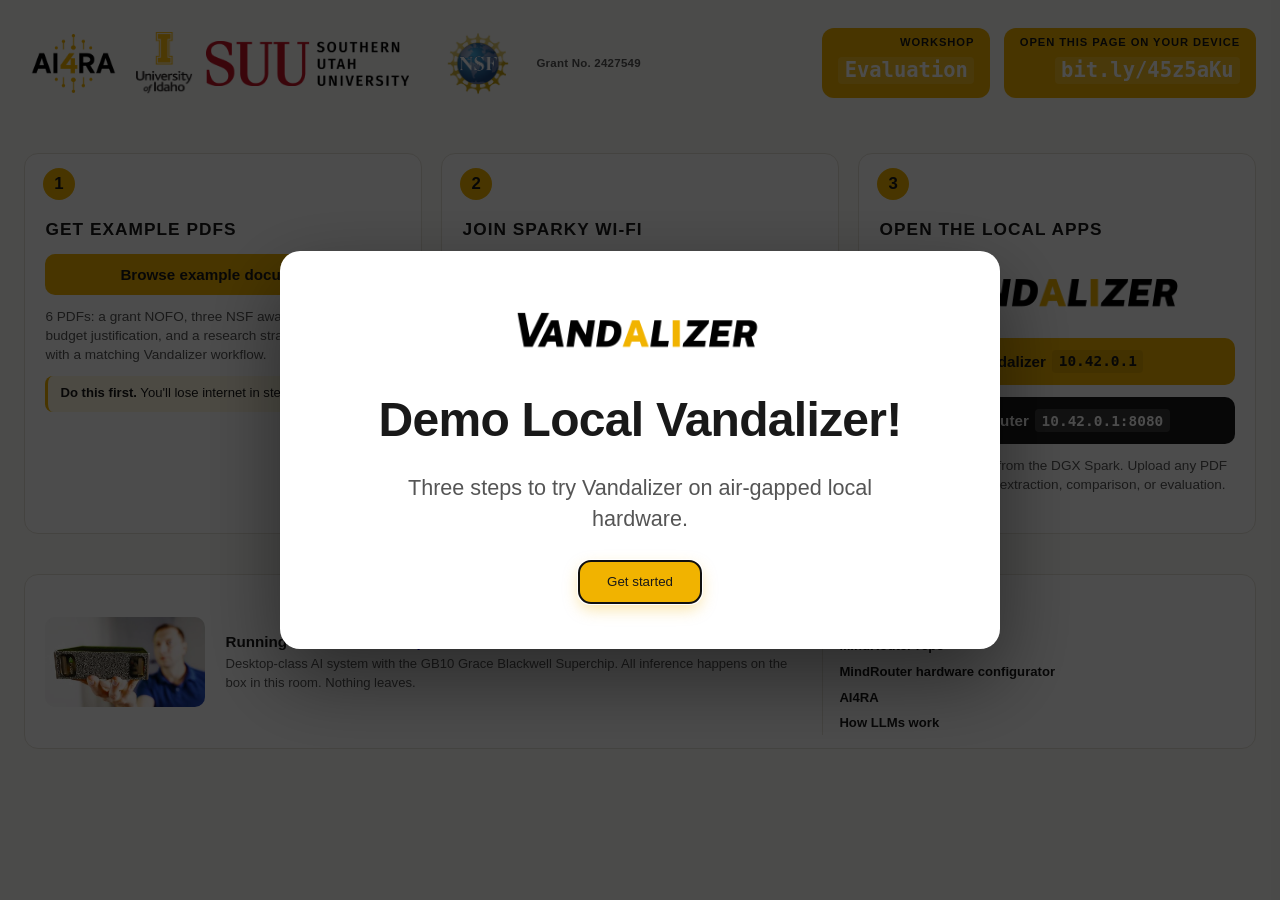
<file: docs/index.html>
<!DOCTYPE html>
<html lang="en">
  <head>
    <meta charset="UTF-8" />
    <meta name="viewport" content="width=device-width, initial-scale=1.0" />
    <meta name="theme-color" content="#f1b300" />
    <title>Demo Local Vandalizer! | NCURA Annual 2026</title>
    <meta name="description" content="Wi-Fi credentials and example documents for the Vandalizer demo at NCURA Annual 2026." />
    <style>
      :root {
        --ink: #191919;
        --muted: #555;
        --bg: #fafaf7;
        --panel: #ffffff;
        --accent: #f1b300;
        --border: #e5e2d8;
      }
      * { box-sizing: border-box; }
      html, body { margin: 0; padding: 0; }
      body {
        font-family: -apple-system, BlinkMacSystemFont, "Segoe UI", Roboto, "Helvetica Neue", Arial, sans-serif;
        background: var(--bg);
        color: var(--ink);
        line-height: 1.4;
        min-height: 100vh;
      }
      main {
        max-width: 1320px;
        margin: 0 auto;
        padding: clamp(0.75rem, 1.5vh, 1.5rem) clamp(0.75rem, 2vw, 1.5rem);
        display: flex;
        flex-direction: column;
        gap: clamp(0.75rem, 1.5vh, 1.15rem);
        min-height: 100vh;
      }
      header.deck-header {
        display: flex;
        align-items: center;
        justify-content: space-between;
        gap: clamp(1rem, 2.5vw, 2rem);
        flex-wrap: wrap;
      }
      .header-logos {
        display: flex;
        align-items: center;
        gap: clamp(0.4rem, 1vw, 0.9rem);
        flex-wrap: wrap;
      }
      .header-logos img {
        height: clamp(48px, 7vh, 84px);
        width: auto;
        display: block;
      }
      .header-logos img.logo-ai4ra {
        height: clamp(76px, 11vh, 136px);
      }
      .header-logos img.logo-suu {
        height: clamp(34px, 5vh, 60px);
      }
      .header-logos img.logo-nsf {
        height: clamp(48px, 7vh, 84px);
      }
      .header-logos .logo-nsf-group {
        display: inline-flex;
        flex-direction: row;
        align-items: center;
        gap: 0.15rem;
        color: var(--muted);
      }
      .header-logos .nsf-award {
        font-size: 0.72rem;
        font-weight: 600;
        letter-spacing: 0.02em;
      }
      .header-badges {
        display: flex;
        align-items: stretch;
        gap: 0.85rem;
        flex-wrap: wrap;
      }
      .start-here {
        background: var(--accent);
        color: var(--ink);
        padding: 0.55rem 1rem 0.9rem;
        border-radius: 12px;
        display: flex;
        flex-direction: column;
        align-items: flex-end;
        line-height: 1.15;
        border: 0;
        font-family: inherit;
        text-align: right;
        cursor: default;
      }
      .start-here.is-button {
        cursor: pointer;
      }
      .start-here.is-button:hover, .start-here.is-button:focus-visible {
        transform: translateY(-1px);
        box-shadow: 0 6px 16px rgba(241, 179, 0, 0.35);
      }
      .start-here .label {
        font-size: 0.7rem;
        text-transform: uppercase;
        letter-spacing: 0.08em;
        font-weight: 700;
      }
      .start-here .url {
        margin-top: 0.5rem;
        font-family: "SF Mono", ui-monospace, Menlo, Consolas, monospace;
        font-size: clamp(1.05rem, 1.6vw, 1.4rem);
        font-weight: 800;
      }
      @media (max-width: 900px) {
        header.deck-header { justify-content: center; }
        .header-logos { justify-content: center; }
        .header-badges { justify-content: center; }
      }
      .steps-grid {
        display: grid;
        grid-template-columns: repeat(3, 1fr);
        gap: clamp(0.75rem, 1.5vw, 1.25rem);
        align-items: stretch;
        margin-top: clamp(1.25rem, 3vh, 2rem);
        margin-bottom: clamp(1.25rem, 3vh, 2rem);
      }
      .step {
        background: var(--panel);
        border: 1px solid var(--border);
        border-radius: 14px;
        padding: clamp(1.5rem, 2.2vw, 2rem) clamp(1rem, 1.6vw, 1.4rem) clamp(1rem, 1.6vw, 1.4rem);
        display: flex;
        flex-direction: column;
        gap: 0.75rem;
        position: relative;
      }
      .step-num {
        position: absolute;
        top: 14px;
        left: 18px;
        width: 32px;
        height: 32px;
        border-radius: 50%;
        background: var(--accent);
        color: var(--ink);
        font-weight: 800;
        font-size: 1.05rem;
        display: flex;
        align-items: center;
        justify-content: center;
      }
      .step h2 {
        margin: 2.2rem 0 0;
        font-size: clamp(1rem, 1.35vw, 1.2rem);
        text-transform: uppercase;
        letter-spacing: 0.06em;
        color: var(--ink);
        font-weight: 700;
      }
      .step-note {
        margin: 0;
        color: var(--muted);
        font-size: clamp(0.85rem, 1vw, 0.95rem);
        line-height: 1.4;
      }
      .step-body {
        display: flex;
        flex-direction: column;
        gap: 0.75rem;
      }
      .step-logo {
        align-self: center;
        height: clamp(56px, 8vh, 96px);
        width: auto;
        display: block;
      }
      .cta {
        display: inline-flex;
        align-items: center;
        justify-content: center;
        gap: 0.4rem;
        align-self: stretch;
        background: var(--accent);
        color: var(--ink);
        text-decoration: none;
        font-weight: 700;
        padding: 0.75rem 1rem;
        border-radius: 10px;
        font-size: clamp(0.95rem, 1.15vw, 1.1rem);
        transition: transform 0.1s ease, box-shadow 0.1s ease;
        text-align: center;
      }
      .cta:hover, .cta:focus-visible {
        transform: translateY(-1px);
        box-shadow: 0 6px 16px rgba(241, 179, 0, 0.35);
      }
      .cta.secondary {
        background: var(--ink);
        color: #fff;
      }
      .cta.secondary:hover, .cta.secondary:focus-visible {
        box-shadow: 0 6px 16px rgba(25, 25, 25, 0.25);
      }
      .wifi-qr {
        width: 100%;
        max-width: 200px;
        height: auto;
        border-radius: 10px;
        display: block;
        margin: 0 auto;
      }
      .wifi-creds {
        display: flex;
        flex-direction: column;
        gap: 0.35rem;
      }
      .cred-line {
        margin: 0;
        display: flex;
        justify-content: space-between;
        align-items: baseline;
        gap: 0.75rem;
      }
      .cred-label {
        color: var(--muted);
        font-size: 0.72rem;
        text-transform: uppercase;
        letter-spacing: 0.08em;
      }
      .cred-value {
        font-family: "SF Mono", ui-monospace, Menlo, Consolas, monospace;
        font-size: clamp(0.9rem, 1.1vw, 1.05rem);
        font-weight: 700;
        word-break: break-all;
        text-align: right;
      }
      .callout {
        border-left: 3px solid var(--accent);
        background: #fff8e1;
        padding: 0.55rem 0.75rem;
        border-radius: 8px;
        margin: 0;
        color: var(--ink);
        font-size: clamp(0.82rem, 0.95vw, 0.9rem);
        line-height: 1.4;
      }
      .url {
        font-family: "SF Mono", ui-monospace, Menlo, Consolas, monospace;
        background: rgba(255,255,255,0.15);
        color: #fff;
        padding: 0.1rem 0.4rem;
        border-radius: 4px;
        font-size: 0.95em;
      }
      button.cta {
        font-family: inherit;
        border: 0;
        cursor: pointer;
      }
      dialog.docs-modal {
        border: 0;
        border-radius: 16px;
        padding: 0;
        max-width: min(760px, 92vw);
        width: 100%;
        max-height: 88vh;
        background: var(--panel);
        color: var(--ink);
        box-shadow: 0 20px 60px rgba(0, 0, 0, 0.35);
        overflow: hidden;
      }
      dialog.docs-modal::backdrop {
        background: rgba(0, 0, 0, 0.55);
      }
      .modal-inner {
        display: flex;
        flex-direction: column;
        max-height: 88vh;
      }
      .modal-header {
        display: flex;
        align-items: flex-start;
        justify-content: space-between;
        padding: 1rem 1.25rem;
        border-bottom: 1px solid var(--border);
        gap: 1rem;
      }
      .modal-header h3 { margin: 0; font-size: 1.15rem; }
      .modal-header .sub { margin: 0.15rem 0 0; font-size: 0.85rem; color: var(--muted); }
      .modal-close {
        background: transparent;
        border: 0;
        font-size: 1.6rem;
        line-height: 1;
        cursor: pointer;
        color: var(--muted);
        padding: 0.15rem 0.5rem;
        border-radius: 6px;
      }
      .modal-close:hover, .modal-close:focus-visible {
        background: #f2efe4;
        color: var(--ink);
      }
      .modal-list {
        overflow-y: auto;
        padding: 0.25rem 1.25rem;
      }
      .doc-item {
        padding: 0.9rem 0;
        border-bottom: 1px solid var(--border);
        display: grid;
        grid-template-columns: 1fr auto;
        gap: 0.35rem 1rem;
        align-items: start;
      }
      .doc-item:last-child { border-bottom: 0; }
      .doc-title h4 { margin: 0; font-size: 1rem; }
      .doc-file {
        display: block;
        margin-top: 0.15rem;
        color: var(--muted);
        font-size: 0.78rem;
        font-family: "SF Mono", ui-monospace, Menlo, Consolas, monospace;
      }
      .doc-what {
        grid-column: 1 / -1;
        margin: 0.2rem 0 0;
        font-size: 0.9rem;
        color: var(--ink);
        line-height: 1.4;
      }
      .doc-workflow {
        grid-column: 1 / -1;
        margin: 0.2rem 0 0;
        font-size: 0.88rem;
        color: var(--muted);
        line-height: 1.45;
      }
      .doc-workflow strong { color: var(--ink); }
      .pill {
        display: inline-block;
        background: var(--accent);
        color: var(--ink);
        font-weight: 700;
        font-size: 0.7rem;
        text-transform: uppercase;
        letter-spacing: 0.06em;
        padding: 0.12rem 0.5rem;
        border-radius: 999px;
        margin-right: 0.35rem;
        vertical-align: 1px;
      }
      .doc-download {
        align-self: start;
        background: var(--ink);
        color: #fff;
        text-decoration: none;
        font-weight: 600;
        font-size: 0.85rem;
        padding: 0.4rem 0.75rem;
        border-radius: 8px;
        white-space: nowrap;
      }
      .doc-download:hover, .doc-download:focus-visible {
        box-shadow: 0 4px 12px rgba(25, 25, 25, 0.25);
      }
      .modal-footer {
        padding: 0.85rem 1.25rem;
        border-top: 1px solid var(--border);
        display: flex;
        justify-content: space-between;
        gap: 0.75rem;
        background: #faf7ec;
        align-items: center;
        flex-wrap: wrap;
      }
      .modal-footer .zip-note {
        margin: 0;
        font-size: 0.82rem;
        color: var(--muted);
      }
      .hw {
        background: var(--panel);
        border: 1px solid var(--border);
        border-radius: 14px;
        display: grid;
        grid-template-columns: clamp(110px, 14vw, 160px) 1.4fr 1fr;
        gap: 1.25rem;
        align-items: center;
        padding: clamp(0.65rem, 1vw, 0.9rem) clamp(0.9rem, 1.6vw, 1.35rem);
      }
      .resources {
        display: flex;
        flex-direction: column;
        gap: 0.2rem;
        border-left: 1px solid var(--border);
        padding-left: 1rem;
      }
      dialog.intro-modal {
        border: 0;
        border-radius: 20px;
        padding: 0;
        max-width: min(720px, 92vw);
        width: 100%;
        background: var(--panel);
        color: var(--ink);
        box-shadow: 0 30px 80px rgba(0, 0, 0, 0.45);
        overflow: hidden;
      }
      dialog.intro-modal::backdrop { background: rgba(0, 0, 0, 0.7); }
      .intro-modal .intro-body {
        padding: clamp(2rem, 5vh, 3.5rem) clamp(1.5rem, 4vw, 3rem);
        text-align: center;
        display: flex;
        flex-direction: column;
        align-items: center;
        gap: 1.25rem;
      }
      .intro-modal img.intro-logo {
        width: clamp(180px, 30vw, 280px);
        height: auto;
        display: block;
      }
      .intro-modal h1 {
        margin: 0;
        font-size: clamp(2rem, 5vw, 3rem);
        font-weight: 800;
        letter-spacing: -0.015em;
      }
      .intro-modal .intro-sub {
        margin: 0;
        color: var(--muted);
        font-size: clamp(1.05rem, 1.75vw, 1.35rem);
        line-height: 1.4;
        max-width: 40ch;
      }
      .intro-modal .intro-btn {
        margin-top: 0.5rem;
        background: var(--accent);
        color: var(--ink);
        border: 0;
        font: 800 clamp(1rem, 1.4vw, 1.2rem) inherit;
        padding: 0.85rem 1.75rem;
        border-radius: 12px;
        cursor: pointer;
      }
      .intro-modal .intro-btn:hover, .intro-modal .intro-btn:focus-visible {
        transform: translateY(-1px);
        box-shadow: 0 6px 16px rgba(241, 179, 0, 0.35);
      }
      dialog.llm-modal {
        border: 0;
        border-radius: 16px;
        padding: 0;
        max-width: min(820px, 94vw);
        width: 100%;
        max-height: 90vh;
        background: var(--panel);
        color: var(--ink);
        box-shadow: 0 20px 60px rgba(0, 0, 0, 0.35);
        overflow: hidden;
      }
      dialog.llm-modal::backdrop { background: rgba(0, 0, 0, 0.55); }
      .llm-flow {
        overflow-y: auto;
        padding: 0.75rem 1.25rem 1.25rem;
        display: flex;
        flex-direction: column;
        gap: 0.5rem;
      }
      .llm-step {
        padding: 0.85rem 0.25rem;
        text-align: center;
      }
      .llm-arrow {
        text-align: center;
        color: var(--muted);
        font-size: 1.4rem;
        line-height: 1;
      }
      .llm-step h4 {
        margin: 0 0 0.2rem;
        font-size: 1rem;
        text-transform: uppercase;
        letter-spacing: 0.06em;
        display: inline-flex;
        align-items: center;
        gap: 0.5rem;
      }
      .llm-icon {
        width: 22px;
        height: 22px;
        flex-shrink: 0;
        color: var(--ink);
      }
      .llm-step p {
        margin: 0 0 0.45rem;
        font-size: 0.9rem;
        color: var(--muted);
        line-height: 1.45;
      }
      .llm-example {
        background: #faf7ec;
        border: 1px solid var(--border);
        border-radius: 8px;
        padding: 0.55rem 0.75rem;
        font-family: "SF Mono", ui-monospace, Menlo, Consolas, monospace;
        font-size: 0.85rem;
        color: var(--ink);
        line-height: 1.5;
        overflow-wrap: anywhere;
        text-align: center;
      }
      .llm-token {
        display: inline-block;
        background: #fff;
        border: 1px solid var(--border);
        border-radius: 4px;
        padding: 0.05rem 0.35rem;
        margin: 0.1rem 0.15rem 0.1rem 0;
      }
      .llm-token.k1 { background: #fef3c7; }
      .llm-token.k2 { background: #dbeafe; }
      .llm-token.k3 { background: #dcfce7; }
      .llm-token.k4 { background: #fce7f3; }
      .llm-token.k5 { background: #ede9fe; }
      .llm-vec {
        color: var(--muted);
        font-size: 0.78rem;
      }
      .llm-header-actions {
        display: flex;
        align-items: center;
        gap: 0.5rem;
      }
      .llm-translate {
        background: var(--accent);
        color: var(--ink);
        border: 0;
        font-family: inherit;
        font-weight: 700;
        font-size: 0.8rem;
        text-transform: uppercase;
        letter-spacing: 0.06em;
        padding: 0.4rem 0.75rem;
        border-radius: 8px;
        cursor: pointer;
      }
      .llm-translate:hover, .llm-translate:focus-visible {
        transform: translateY(-1px);
        box-shadow: 0 4px 12px rgba(241, 179, 0, 0.35);
      }
      .llm-translate[aria-pressed="true"] {
        background: var(--ink);
        color: #fff;
      }
      .llm-flow a {
        color: #1d5fbf;
        text-decoration: underline;
      }
      .llm-flow a:hover, .llm-flow a:focus-visible {
        color: #0f3d80;
      }
      .llm-flow.is-plain .llm-step p,
      .llm-flow.is-plain .llm-example { display: none; }
      .llm-flow.is-plain .llm-step { padding: 0.4rem 0.25rem; }
      .llm-flow.is-plain .llm-step h4 { margin: 0; }
      .gpu-body {
        overflow-y: auto;
        padding: 1rem 1.25rem 1.25rem;
        display: flex;
        flex-direction: column;
        gap: 0.85rem;
      }
      .gpu-compare {
        display: grid;
        grid-template-columns: 1fr auto 1fr;
        gap: 1rem;
        align-items: center;
      }
      .gpu-body p.gpu-side {
        margin: 0;
        font-weight: 400;
        line-height: 1.35;
        font-size: 0.95rem;
      }
      .gpu-side-cpu { text-align: right; }
      .gpu-side-gpu { text-align: left; }
      .gpu-icons {
        display: flex;
        justify-content: center;
        gap: 1.25rem;
        padding: 0.5rem 0 0.25rem;
      }
      @media (max-width: 600px) {
        .gpu-compare { grid-template-columns: 1fr; }
        .gpu-side-cpu, .gpu-side-gpu { text-align: center; }
      }
      .gpu-icon-item {
        display: flex;
        flex-direction: column;
        align-items: center;
        gap: 0.4rem;
        color: var(--ink);
        font-weight: 700;
        font-size: 0.85rem;
        letter-spacing: 0.06em;
        text-transform: uppercase;
      }
      .gpu-hw-icon {
        width: 56px;
        height: 56px;
      }
      .gpu-body p {
        margin: 0;
        font-size: 0.95rem;
        line-height: 1.5;
        color: var(--ink);
        font-weight: 700;
      }
      dialog.survey-modal {
        border: 0;
        border-radius: 16px;
        padding: 0;
        max-width: min(420px, 92vw);
        width: 100%;
        background: var(--panel);
        color: var(--ink);
        box-shadow: 0 20px 60px rgba(0, 0, 0, 0.35);
        overflow: hidden;
      }
      dialog.survey-modal::backdrop { background: rgba(0, 0, 0, 0.55); }
      .survey-modal .modal-header {
        display: flex;
        align-items: flex-start;
        justify-content: space-between;
        padding: 1rem 1.25rem;
        border-bottom: 1px solid var(--border);
        gap: 1rem;
      }
      .survey-modal .modal-body {
        padding: 1.25rem;
        display: flex;
        flex-direction: column;
        align-items: center;
        gap: 0.85rem;
        text-align: center;
      }
      .survey-modal .survey-qr {
        width: 260px;
        max-width: 100%;
        height: auto;
        border-radius: 10px;
        display: block;
      }
      .survey-modal .survey-url {
        font-family: "SF Mono", ui-monospace, Menlo, Consolas, monospace;
        font-size: 1.1rem;
        font-weight: 800;
        color: var(--ink);
        text-decoration: none;
        background: #f2efe4;
        padding: 0.5rem 0.85rem;
        border-radius: 8px;
      }
      .survey-modal .survey-url:hover, .survey-modal .survey-url:focus-visible {
        background: var(--accent);
      }
      .resources h4 {
        margin: 0 0 0.15rem;
        font-size: 0.72rem;
        text-transform: uppercase;
        letter-spacing: 0.1em;
        color: var(--muted);
        font-weight: 700;
      }
      .resources a {
        color: var(--ink);
        text-decoration: none;
        font-size: clamp(0.82rem, 0.95vw, 0.92rem);
        font-weight: 600;
        padding: 0.1rem 0;
        border-bottom: 1px dotted transparent;
      }
      .resources a:hover, .resources a:focus-visible {
        border-bottom-color: var(--accent);
      }
      .hw img {
        width: 100%;
        height: auto;
        border-radius: 10px;
        display: block;
      }
      .hw-body {
        display: flex;
        flex-direction: column;
        gap: 0.2rem;
      }
      .hw-body h3 {
        margin: 0;
        font-size: clamp(0.95rem, 1.15vw, 1.1rem);
        font-weight: 700;
      }
      .hw-body p {
        margin: 0;
        font-size: clamp(0.82rem, 0.95vw, 0.9rem);
        color: var(--muted);
        line-height: 1.4;
      }
      .hw .cta {
        align-self: center;
        white-space: nowrap;
      }
      .logos-row {
        display: flex;
        align-items: center;
        justify-content: center;
        gap: clamp(1.25rem, 4vw, 3rem);
        padding-top: clamp(0.25rem, 1vh, 0.75rem);
      }
      .logos-row img {
        height: clamp(56px, 9vh, 96px);
        width: auto;
        display: block;
      }
      .logos-row .logo-suu {
        height: clamp(40px, 6.5vh, 72px);
      }
      @media (max-width: 900px) {
        .steps-grid { grid-template-columns: 1fr; }
        .hw { grid-template-columns: 1fr; text-align: center; }
        .hw img { max-width: 200px; margin: 0 auto; }
        .hw-body { align-items: center; }
        .resources { border-left: 0; padding-left: 0; align-items: center; }
        .logos-row { flex-wrap: wrap; gap: 1rem; }
      }
    </style>
  </head>
  <body>
    <main>
      <header class="deck-header">
        <div class="header-logos">
          <a href="https://ai4ra.uidaho.edu" target="_blank" rel="noopener" aria-label="AI4RA website"><img class="logo-ai4ra" src="img/ai4ra.png" alt="AI4RA" /></a>
          <img class="logo-uidaho" src="img/uidaho.png" alt="University of Idaho" />
          <img class="logo-suu" src="img/suu.png" alt="Southern Utah University" />
          <span class="logo-nsf-group">
            <img class="logo-nsf" src="img/nsf.png" alt="National Science Foundation" />
            <span class="nsf-award">Grant No. 2427549</span>
          </span>
        </div>
        <div class="header-badges">
          <button class="start-here is-button" type="button" data-open-survey>
            <span class="label">Workshop</span>
            <span class="url">Evaluation</span>
          </button>
          <div class="start-here">
            <span class="label">Open this page on your device</span>
            <span class="url">bit.ly/45z5aKu</span>
          </div>
        </div>
      </header>

      <div class="steps-grid">
        <section class="step" aria-labelledby="step1-heading">
          <div class="step-num">1</div>
          <h2 id="step1-heading">Get example PDFs</h2>
          <div class="step-body">
            <button class="cta" type="button" data-open-docs>Browse example documents</button>
            <p class="step-note">6 PDFs: a grant NOFO, three NSF award notices, a budget justification, and a research strategy. See each file with a matching Vandalizer workflow.</p>
            <p class="callout"><strong>Do this first.</strong> You'll lose internet in step 2.</p>
          </div>
        </section>

        <section class="step" aria-labelledby="step2-heading">
          <div class="step-num">2</div>
          <h2 id="step2-heading">Join sparky Wi-Fi</h2>
          <div class="step-body">
            <img class="wifi-qr" src="sparky_wifi.png" alt="Scan to join the sparky Wi-Fi network" />
            <div class="wifi-creds">
              <p class="cred-line"><span class="cred-label">Network</span><span class="cred-value">sparky</span></p>
              <p class="cred-line"><span class="cred-label">Password</span><span class="cred-value">Q3HcMZJ3SE3NsXBQ</span></p>
            </div>
          </div>
        </section>

        <section class="step" aria-labelledby="step3-heading">
          <div class="step-num">3</div>
          <h2 id="step3-heading">Open the local apps</h2>
          <div class="step-body">
            <img class="step-logo" src="img/vandalizer.png" alt="Vandalizer" />
            <a class="cta" href="http://10.42.0.1" target="_blank" rel="noopener">Vandalizer <span class="url" style="background:rgba(0,0,0,0.08);color:var(--ink);">10.42.0.1</span></a>
            <a class="cta secondary" href="http://10.42.0.1:8080" target="_blank" rel="noopener">MindRouter <span class="url">10.42.0.1:8080</span></a>
            <p class="step-note">Both served locally from the DGX Spark. Upload any PDF from the zip and try extraction, comparison, or evaluation.</p>
          </div>
        </section>
      </div>

      <section class="hw" aria-labelledby="hw-heading">
        <img src="img/dgx-spark.jpg" alt="NVIDIA DGX Spark" />
        <div class="hw-body">
          <h3 id="hw-heading">Running on <a href="https://www.nvidia.com/en-us/products/workstations/dgx-spark/" target="_blank" rel="noopener">NVIDIA DGX Spark</a></h3>
          <p>Desktop-class AI system with the GB10 Grace Blackwell Superchip. All inference happens on the box in this room. Nothing leaves.</p>
        </div>
        <nav class="resources" aria-label="Resources">
          <h4>Resources</h4>
          <a href="https://github.com/ui-insight/vandalizer" target="_blank" rel="noopener">Vandalizer repo</a>
          <a href="https://github.com/ui-insight/MindRouter" target="_blank" rel="noopener">MindRouter repo</a>
          <a href="https://mindrouter.ai/configurator.html" target="_blank" rel="noopener">MindRouter hardware configurator</a>
          <a href="https://ai4ra.uidaho.edu" target="_blank" rel="noopener">AI4RA</a>
          <a href="#" data-open-llm>How LLMs work</a>
        </nav>
      </section>


      <dialog id="docs-modal" class="docs-modal" aria-labelledby="docs-modal-title">
        <div class="modal-inner">
          <div class="modal-header">
            <div>
              <h3 id="docs-modal-title">Example documents</h3>
              <p class="sub">Each PDF pairs with a workflow from Vandalizer's Library catalog.</p>
            </div>
            <button class="modal-close" type="button" aria-label="Close" data-close-docs>&times;</button>
          </div>
          <div class="modal-list">
            <article class="doc-item">
              <div class="doc-title">
                <h4>NCOD Grant NOFO (FY 2026)</h4>
                <span class="doc-file">NCOD_Grant_NOFO_2026.pdf &middot; 39 KB</span>
              </div>
              <a class="doc-download" href="documents/NCOD_Grant_NOFO_2026.pdf" download>Download</a>
              <p class="doc-what">A synthetic Notice of Funding Opportunity from the "National Coalition of Donuts" for the Glazing the Future initiative. Includes program description, eligibility, review criteria, and application requirements.</p>
              <p class="doc-workflow"><span class="pill">Pre-award</span> Try <strong>FOA Checklist (Pre-Award)</strong> or <strong>RFA (Working Complete Checklist)</strong> to pull evaluation criteria, dates, eligibility, and submission requirements into a single reference.</p>
            </article>

            <article class="doc-item">
              <div class="doc-title">
                <h4>NSF Award Notice: DEB-2412345</h4>
                <span class="doc-file">nsf_award_notice_DEB-2412345.pdf &middot; 10 KB</span>
              </div>
              <a class="doc-download" href="documents/nsf_award_notice_DEB-2412345.pdf" download>Download</a>
              <p class="doc-what">NSF Division of Environmental Biology continuing grant. $2.1M over four years. Includes recipient info, PI/co-PI, funding totals, and a full budget table.</p>
              <p class="doc-workflow"><span class="pill">Post-award</span> Feed into <strong>Award Notice/Agreement Compliance Analysis</strong> for administrative and reporting requirements, or <strong>NOA Summary</strong> for a basic award &amp; financial summary.</p>
            </article>

            <article class="doc-item">
              <div class="doc-title">
                <h4>NSF Award Notice: EAR-2418901</h4>
                <span class="doc-file">nsf_award_notice_EAR-2418901.pdf &middot; 10 KB</span>
              </div>
              <a class="doc-download" href="documents/nsf_award_notice_EAR-2418901.pdf" download>Download</a>
              <p class="doc-what">NSF Earth Sciences continuing grant. $1.18M over four years. Single-PI project with a smaller budget than DEB but the same NSF award structure.</p>
              <p class="doc-workflow"><span class="pill">Post-award</span> Same as the other NSF notices: <strong>Award Notice/Agreement Compliance Analysis</strong>, <strong>NOA Risk Analysis</strong>, or <strong>Prior Approval Requirements Tracking</strong>. Great for comparing outputs across three awards.</p>
            </article>

            <article class="doc-item">
              <div class="doc-title">
                <h4>NSF Award Notice: OPP-2345678</h4>
                <span class="doc-file">nsf_award_notice_OPP-2345678.pdf &middot; 10 KB</span>
              </div>
              <a class="doc-download" href="documents/nsf_award_notice_OPP-2345678.pdf" download>Download</a>
              <p class="doc-what">NSF Office of Polar Programs continuing grant. $1.65M over four years. Includes international travel and Other Personnel effort, useful for exercising personnel-heavy compliance checks.</p>
              <p class="doc-workflow"><span class="pill">Post-award</span> Run <strong>Effort Reporting &amp; Time and Effort Compliance</strong> alongside <strong>Award Notice/Agreement Compliance Analysis</strong> to surface personnel and international-travel obligations.</p>
            </article>

            <article class="doc-item">
              <div class="doc-title">
                <h4>Budget Justification (FBU)</h4>
                <span class="doc-file">fbu_budget_justification.pdf &middot; 28 KB</span>
              </div>
              <a class="doc-download" href="documents/fbu_budget_justification.pdf" download>Download</a>
              <p class="doc-what">Three-year budget justification for a graduate student proposal (Frodo B. Underhill). Categories include personnel, fringe, travel, supplies, computing, tuition, and publication costs.</p>
              <p class="doc-workflow"><span class="pill">Budget</span> The obvious pairing: <strong>Budget Analyzer</strong>. It pulls line items, checks arithmetic, and flags potentially disallowed costs.</p>
            </article>

            <article class="doc-item">
              <div class="doc-title">
                <h4>Research Strategy (FBU)</h4>
                <span class="doc-file">fbu_research_strategy.pdf &middot; 5 KB</span>
              </div>
              <a class="doc-download" href="documents/fbu_research_strategy.pdf" download>Download</a>
              <p class="doc-what">NIH-style research strategy narrative for the same applicant as the budget justification. Uses the Significance / Innovation / Approach / Aims structure.</p>
              <p class="doc-workflow"><span class="pill">Pre-award</span> Pair with the NCOD NOFO and run <strong>Sponsor Compliance Checker</strong> to identify formatting violations, missing sections, and eligibility concerns.</p>
            </article>
          </div>
          <div class="modal-footer">
            <p class="zip-note">Or grab everything in one file.</p>
            <a class="cta" href="vandalizer-demo-docs.zip" download>Download all as .zip</a>
          </div>
        </div>
      </dialog>
      <dialog id="intro-modal" class="intro-modal" aria-labelledby="intro-modal-title">
        <div class="intro-body">
          <img class="intro-logo" src="img/vandalizer.png" alt="Vandalizer" />
          <h1 id="intro-modal-title">Demo Local Vandalizer!</h1>
          <p class="intro-sub">Three steps to try Vandalizer on air-gapped local hardware.</p>
          <button class="intro-btn" type="button" data-close-intro>Get started</button>
        </div>
      </dialog>

      <dialog id="gpu-modal" class="llm-modal gpu-modal" aria-labelledby="gpu-modal-title">
        <div class="modal-inner">
          <div class="modal-header">
            <div>
              <h3 id="gpu-modal-title">Why GPUs?</h3>
            </div>
            <button class="modal-close" type="button" aria-label="Close" data-close-gpu>&times;</button>
          </div>
          <div class="gpu-body">
            <div class="gpu-compare">
              <p class="gpu-side gpu-side-cpu">CPUs were built to work on a few challenging problems at a time.</p>
              <div class="gpu-icons" aria-hidden="true">
                <div class="gpu-icon-item">
                  <svg class="gpu-hw-icon" viewBox="0 0 24 24" fill="none" stroke="currentColor" stroke-width="1.6" stroke-linecap="round" stroke-linejoin="round"><rect x="4" y="4" width="16" height="16" rx="2"/><rect x="9" y="9" width="6" height="6"/><line x1="9" y1="2" x2="9" y2="4"/><line x1="15" y1="2" x2="15" y2="4"/><line x1="9" y1="20" x2="9" y2="22"/><line x1="15" y1="20" x2="15" y2="22"/><line x1="20" y1="9" x2="22" y2="9"/><line x1="20" y1="14" x2="22" y2="14"/><line x1="2" y1="9" x2="4" y2="9"/><line x1="2" y1="14" x2="4" y2="14"/></svg>
                  <span>CPU</span>
                </div>
                <div class="gpu-icon-item">
                  <svg class="gpu-hw-icon" viewBox="0 0 24 24" fill="none" stroke="currentColor" stroke-width="1.6" stroke-linecap="round" stroke-linejoin="round"><rect x="2" y="7" width="20" height="10" rx="1"/><circle cx="8" cy="12" r="2.5"/><line x1="14" y1="10" x2="19" y2="10"/><line x1="14" y1="14" x2="19" y2="14"/><line x1="5" y1="17" x2="5" y2="19"/><line x1="19" y1="17" x2="19" y2="19"/></svg>
                  <span>GPU</span>
                </div>
              </div>
              <p class="gpu-side gpu-side-gpu">GPUs were built for displaying graphics, which involves solving millions of relatively easy problems at once.</p>
            </div>
            <p>LLM processing also involves solving millions of relatively easy problems in parallel so LLMs run best on GPUs. Which is why running a model locally takes a special kind of computer.</p>
            <p>Can they run on your laptop? Yes, but painfully slowly.</p>
          </div>
        </div>
      </dialog>
      <dialog id="llm-modal" class="llm-modal" aria-labelledby="llm-modal-title">
        <div class="modal-inner">
          <div class="modal-header">
            <div>
              <h3 id="llm-modal-title">How an LLM answers a question</h3>
              <p class="sub">Text in, tokens through a neural network, text out.</p>
            </div>
            <div class="llm-header-actions">
              <button class="llm-translate" type="button" data-llm-translate aria-pressed="false">Translate</button>
              <button class="modal-close" type="button" aria-label="Close" data-close-llm>&times;</button>
            </div>
          </div>
          <div class="llm-flow">
            <div class="llm-step">
              <h4 data-tech="1. Input" data-plain="1. Input"><svg class="llm-icon" viewBox="0 0 24 24" fill="none" stroke="currentColor" stroke-width="2" stroke-linecap="round" stroke-linejoin="round" aria-hidden="true"><path d="M21 12c0 4.418-4.03 8-9 8a9.94 9.94 0 0 1-4.5-1.07L3 20l1.28-4.24A7.86 7.86 0 0 1 3 12c0-4.418 4.03-8 9-8s9 3.582 9 8z"/></svg><span class="llm-label">1. Input</span></h4>
              <p>A user types a plain-text prompt.</p>
              <div class="llm-example">"What is a grant?"</div>
            </div>
            <div class="llm-arrow" aria-hidden="true">&darr;</div>
            <div class="llm-step">
              <h4 data-tech="2. Tokenization" data-plain="2. Words to numbers"><svg class="llm-icon" viewBox="0 0 24 24" fill="none" stroke="currentColor" stroke-width="2" stroke-linecap="round" stroke-linejoin="round" aria-hidden="true"><circle cx="6" cy="6" r="3"/><circle cx="6" cy="18" r="3"/><line x1="20" y1="4" x2="8.12" y2="15.88"/><line x1="14.47" y1="14.48" x2="20" y2="20"/><line x1="8.12" y1="8.12" x2="12" y2="12"/></svg><span class="llm-label">2. Tokenization</span></h4>
              <p>The text is split into tokens: short character chunks the model was trained on. Each token maps to an integer ID.</p>
              <div class="llm-example">
                <span class="llm-token k1">What</span><span class="llm-token k2"> is</span><span class="llm-token k3"> a</span><span class="llm-token k4"> grant</span><span class="llm-token k5">?</span>
                <div class="llm-vec">&rarr; [3923, 374, 264, 13500, 30]</div>
              </div>
            </div>
            <div class="llm-arrow" aria-hidden="true">&darr;</div>
            <div class="llm-step">
              <h4 data-tech="3. Processing" data-plain="3. Lots of math"><svg class="llm-icon" viewBox="0 0 24 24" fill="none" stroke="currentColor" stroke-width="2" stroke-linecap="round" stroke-linejoin="round" aria-hidden="true"><rect x="4" y="4" width="16" height="16" rx="2"/><rect x="9" y="9" width="6" height="6"/><line x1="9" y1="2" x2="9" y2="4"/><line x1="15" y1="2" x2="15" y2="4"/><line x1="9" y1="20" x2="9" y2="22"/><line x1="15" y1="20" x2="15" y2="22"/><line x1="20" y1="9" x2="22" y2="9"/><line x1="20" y1="14" x2="22" y2="14"/><line x1="2" y1="9" x2="4" y2="9"/><line x1="2" y1="14" x2="4" y2="14"/></svg><span class="llm-label">3. Processing</span></h4>
              <p>Each token becomes a vector. Dozens of transformer layers use attention to weigh how tokens relate. The final layer scores every possible next token. <a href="#" data-open-gpu>Why do LLMs run on GPUs?</a></p>
              <div class="llm-example">
                <span class="llm-vec">embed &rarr; attention &times; N &rarr; next-token probabilities</span><br>
                <span class="llm-token">"A" 0.41</span><span class="llm-token">"Grants" 0.22</span><span class="llm-token">"Funding" 0.08</span> &hellip;
              </div>
            </div>
            <div class="llm-arrow" aria-hidden="true">&darr;</div>
            <div class="llm-step">
              <h4 data-tech="4. De-tokenization" data-plain="4. Numbers back to words"><svg class="llm-icon" viewBox="0 0 24 24" fill="none" stroke="currentColor" stroke-width="2" stroke-linecap="round" stroke-linejoin="round" aria-hidden="true"><polyline points="4 7 4 4 20 4 20 7"/><line x1="9" y1="20" x2="15" y2="20"/><line x1="12" y1="4" x2="12" y2="20"/></svg><span class="llm-label">4. De-tokenization</span></h4>
              <p>One token is picked and appended to the sequence. The model runs again to pick the next one, and the next, until it stops. The final token IDs are mapped back to text.</p>
              <div class="llm-example">
                [32, 7666, 374, 264, &hellip;]
                <div class="llm-vec">&rarr;</div>
                <span class="llm-token k1">A</span><span class="llm-token k2"> grant</span><span class="llm-token k3"> is</span><span class="llm-token k4"> a</span><span class="llm-token k5"> &hellip;</span>
              </div>
            </div>
            <div class="llm-arrow" aria-hidden="true">&darr;</div>
            <div class="llm-step">
              <h4 data-tech="5. Output" data-plain="5. Output"><svg class="llm-icon" viewBox="0 0 24 24" fill="none" stroke="currentColor" stroke-width="2" stroke-linecap="round" stroke-linejoin="round" aria-hidden="true"><line x1="22" y1="2" x2="11" y2="13"/><polygon points="22 2 15 22 11 13 2 9 22 2"/></svg><span class="llm-label">5. Output</span></h4>
              <p>The decoded text is streamed back to the user.</p>
              <div class="llm-example">"A grant is a sum of money awarded to support a specific project, typically by a government agency or foundation."</div>
            </div>
          </div>
        </div>
      </dialog>
      <dialog id="survey-modal" class="survey-modal" aria-labelledby="survey-modal-title">
        <div class="modal-header">
          <div>
            <h3 id="survey-modal-title">Workshop evaluation survey</h3>
            <p class="sub">Scan the QR code or open the link.</p>
          </div>
          <button class="modal-close" type="button" aria-label="Close" data-close-survey>&times;</button>
        </div>
        <div class="modal-body">
          <a href="https://bit.ly/3NwQpTi" target="_blank" rel="noopener" aria-label="Open workshop evaluation survey">
            <img class="survey-qr" src="img/evaluation_survey.png" alt="QR code for the workshop evaluation survey" />
          </a>
          <a class="survey-url" href="https://bit.ly/3NwQpTi" target="_blank" rel="noopener">bit.ly/3NwQpTi</a>
        </div>
      </dialog>
    </main>
    <script>
      (function () {
        function wire(modalId, openAttr, closeAttr) {
          const modal = document.getElementById(modalId);
          if (!modal) return;
          document.querySelectorAll('[' + openAttr + ']').forEach(function (btn) {
            btn.addEventListener('click', function (e) {
              if (btn.tagName === 'A') e.preventDefault();
              if (typeof modal.showModal === 'function') modal.showModal();
              else modal.setAttribute('open', '');
            });
          });
          modal.querySelectorAll('[' + closeAttr + ']').forEach(function (btn) {
            btn.addEventListener('click', function () { modal.close(); });
          });
          modal.addEventListener('click', function (e) {
            const rect = modal.getBoundingClientRect();
            const inside = e.clientX >= rect.left && e.clientX <= rect.right && e.clientY >= rect.top && e.clientY <= rect.bottom;
            if (!inside) modal.close();
          });
        }
        wire('docs-modal', 'data-open-docs', 'data-close-docs');
        wire('survey-modal', 'data-open-survey', 'data-close-survey');
        wire('intro-modal', 'data-open-intro', 'data-close-intro');
        wire('llm-modal', 'data-open-llm', 'data-close-llm');
        wire('gpu-modal', 'data-open-gpu', 'data-close-gpu');
        const llmModal = document.getElementById('llm-modal');
        if (llmModal) {
          const translateBtn = llmModal.querySelector('[data-llm-translate]');
          if (translateBtn) {
            const flow = llmModal.querySelector('.llm-flow');
            translateBtn.addEventListener('click', function (e) {
              e.stopPropagation();
              const plain = translateBtn.getAttribute('aria-pressed') !== 'true';
              translateBtn.setAttribute('aria-pressed', plain ? 'true' : 'false');
              translateBtn.textContent = plain ? 'Show technical' : 'Translate';
              if (flow) flow.classList.toggle('is-plain', plain);
              llmModal.querySelectorAll('.llm-step h4').forEach(function (h) {
                const key = plain ? 'plain' : 'tech';
                const val = h.getAttribute('data-' + key);
                const label = h.querySelector('.llm-label');
                if (val && label) label.textContent = val;
              });
            });
          }
        }
        const intro = document.getElementById('intro-modal');
        if (intro && typeof intro.showModal === 'function') {
          intro.showModal();
        }
      })();
    </script>
  </body>
</html>
</file>
